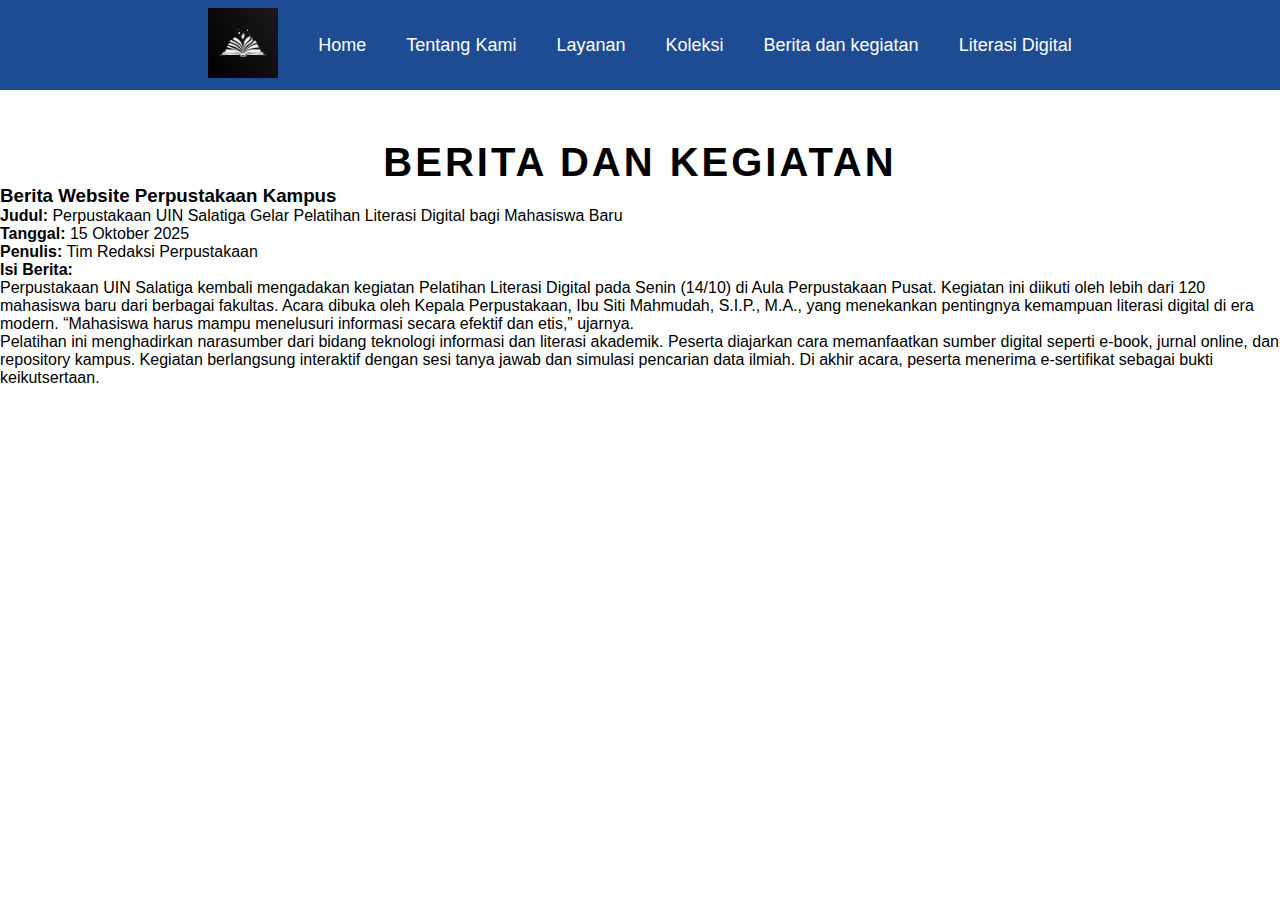
<file: berita dan kegiatan.html>
<!DOCTYPE html>
<html lang="id">
<head>
    <meta charset="UTF-8">
    <meta name="viewport" content="width=device-width, initial-scale=1.0">
    <title>Berita dan Kegiatan</title>
    <link rel="stylesheet" href="style.css">
</head>
<body>

    <!-- NAVBAR -->
    <header class="navbar">
        <div class="nav-logo">
            <img src="image/logo1.png" alt="Logo Perpustakaan">
        </div>

        <nav class="nav-menu">
            <a href="index.html">Home</a>
            <a href="tentang kami.html">Tentang Kami</a>
            <a href="layanan.html">Layanan</a>
            <a href="koleksi.html">Koleksi</a>
            <a href="berita dan kegiatan.html">Berita dan kegiatan</a>
            <a href="literasi.html">Literasi Digital</a>
        </nav>
    </header>

    <!-- JUDUL BERITA -->
    <section class="judul-section">
        <h1>BERITA DAN KEGIATAN</h1>
    </section>

    <!-- KONTEN BERITA -->
    <section class="berita-wrapper">
        <h3>Berita Website Perpustakaan Kampus</h3>

        <p><strong>Judul:</strong> Perpustakaan UIN Salatiga Gelar Pelatihan Literasi Digital bagi Mahasiswa Baru</p>

        <p><strong>Tanggal:</strong> 15 Oktober 2025<br>
           <strong>Penulis:</strong> Tim Redaksi Perpustakaan</p>

        <p><strong>Isi Berita:</strong><br>
        Perpustakaan UIN Salatiga kembali mengadakan kegiatan Pelatihan Literasi Digital pada Senin (14/10) 
        di Aula Perpustakaan Pusat. Kegiatan ini diikuti oleh lebih dari 120 mahasiswa baru dari berbagai fakultas. 
        Acara dibuka oleh Kepala Perpustakaan, Ibu Siti Mahmudah, S.I.P., M.A., yang menekankan pentingnya kemampuan 
        literasi digital di era modern. “Mahasiswa harus mampu menelusuri informasi secara efektif dan etis,” ujarnya.</p>

        <p>
        Pelatihan ini menghadirkan narasumber dari bidang teknologi informasi dan literasi akademik. Peserta diajarkan 
        cara memanfaatkan sumber digital seperti e-book, jurnal online, dan repository kampus. Kegiatan berlangsung 
        interaktif dengan sesi tanya jawab dan simulasi pencarian data ilmiah. Di akhir acara, peserta menerima 
        e-sertifikat sebagai bukti keikutsertaan.
        </p>
    </section>

    <!-- FOOTER -->
    <footer class="footer"></footer>

</body>
</html>
</file>
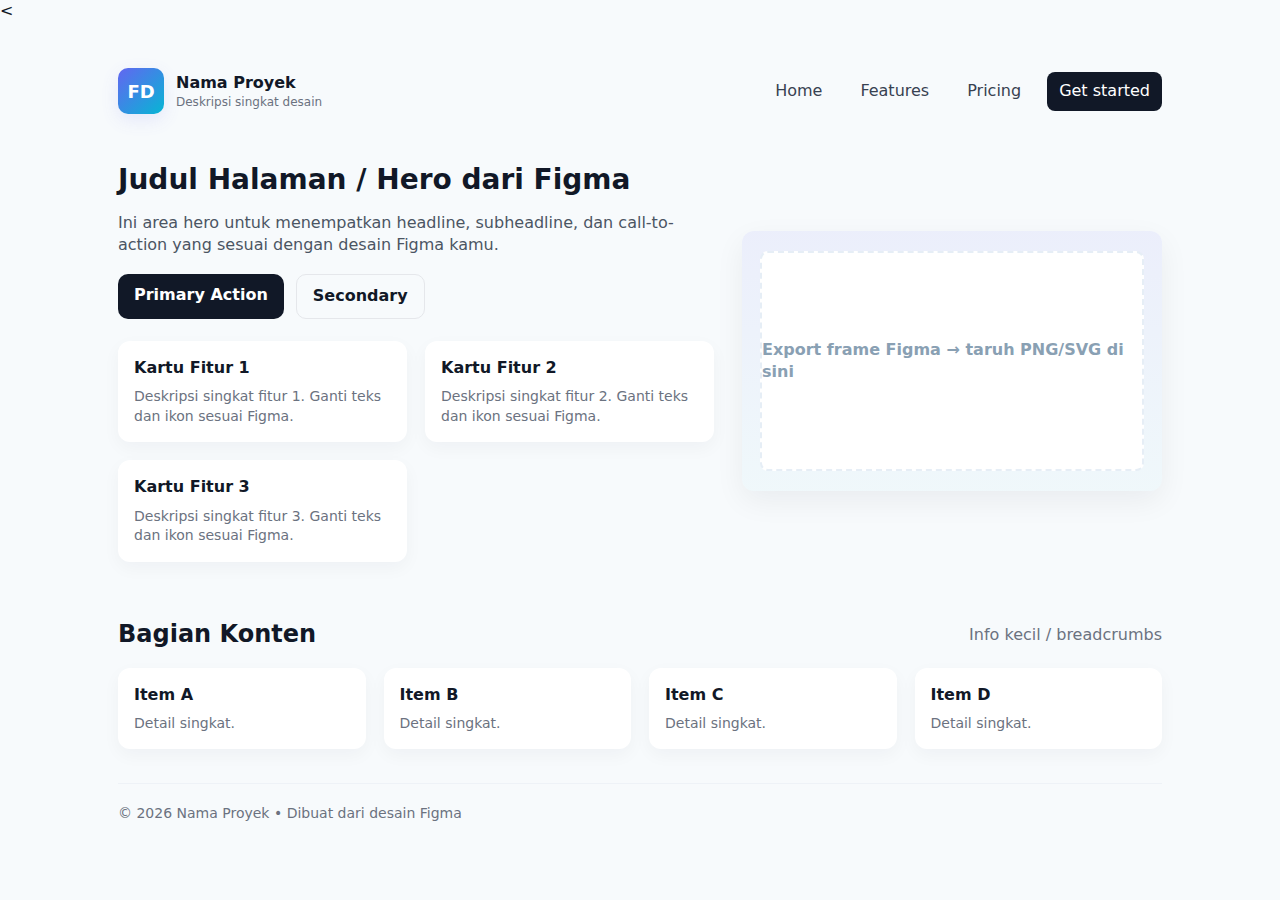
<file: indek.html>
<<!doctype html>
<html lang="id">
<head>
  <meta charset="utf-8" />
  <meta name="viewport" content="width=device-width,initial-scale=1" />
  <title>Desain dari Figma — Template HTML</title>
  <style>
    /* Reset sederhana */
    *,*::before,*::after{box-sizing:border-box}
    html,body{height:100%}
    body{
      margin:0;
      font-family:Inter, ui-sans-serif, system-ui, -apple-system, "Segoe UI", Roboto, "Helvetica Neue", Arial;
      line-height:1.4;
      color:#111827;
      background:#f7fafc;
      -webkit-font-smoothing:antialiased;
      -moz-osx-font-smoothing:grayscale;
    }

    /* Container */
    .container{max-width:1100px;margin:0 auto;padding:28px;}

    /* Header */
    header{display:flex;align-items:center;justify-content:space-between;padding:18px 0;}
    .brand{display:flex;align-items:center;gap:12px}
    .logo{
      width:46px;height:46px;border-radius:10px;background:linear-gradient(135deg,#6366f1,#06b6d4);
      display:inline-grid;place-items:center;color:white;font-weight:700;font-size:18px;
      box-shadow:0 6px 18px rgba(99,102,241,0.12);
    }
    nav{display:flex;gap:14px;align-items:center}
    nav a{color:#374151;text-decoration:none;padding:8px 12px;border-radius:8px;font-weight:500}
    nav a.cta{background:#111827;color:white}

    /* Hero */
    .hero{display:grid;grid-template-columns:1fr 420px;gap:28px;align-items:center;padding:28px 0}
    .hero h1{font-size:28px;margin:0 0 12px}
    .hero p{margin:0 0 18px;color:#4b5563}
    .hero .actions{display:flex;gap:12px}
    .btn{display:inline-block;padding:10px 16px;border-radius:10px;text-decoration:none;font-weight:600}
    .btn.primary{background:#111827;color:#fff}
    .btn.ghost{background:transparent;border:1px solid #e5e7eb;color:#111827}

    .hero-visual{
      background:linear-gradient(180deg, rgba(99,102,241,0.08), rgba(6,182,212,0.03));
      border-radius:12px;padding:18px;min-height:260px;display:flex;align-items:center;justify-content:center;
      box-shadow:0 10px 30px rgba(15,23,42,0.06);
    }
    .placeholder{
      width:100%;height:220px;border-radius:8px;border:2px dashed #e6eef6;
      display:flex;align-items:center;justify-content:center;color:#89a0b3;background:#ffffff;
      font-weight:600;
    }

    /* Cards */
    .grid-cards{display:grid;grid-template-columns:repeat(auto-fit,minmax(220px,1fr));gap:18px;margin-top:20px}
    .card{background:white;padding:16px;border-radius:12px;box-shadow:0 6px 18px rgba(15,23,42,0.04)}
    .card h3{margin:0 0 8px;font-size:16px}
    .card p{margin:0;color:#6b7280;font-size:14px}

    /* Footer */
    footer{margin-top:34px;padding:20px 0;border-top:1px solid #eef2f7;color:#6b7280;font-size:14px}

    /* Responsive */
    @media (max-width:880px){
      .hero{grid-template-columns:1fr; text-align:center}
      .hero-visual{order:-1}
      nav{display:none}
    }
  </style>
</head>
<body>
  <div class="container">
    <header>
      <div class="brand">
        <div class="logo">FD</div>
        <div>
          <div style="font-weight:700">Nama Proyek</div>
          <div style="font-size:12px;color:#6b7280">Deskripsi singkat desain</div>
        </div>
      </div>

      <nav>
        <a href="#">Home</a>
        <a href="#">Features</a>
        <a href="#">Pricing</a>
        <a href="#" class="cta">Get started</a>
      </nav>
    </header>

    <main>
      <section class="hero">
        <div>
          <h1>Judul Halaman / Hero dari Figma</h1>
          <p>Ini area hero untuk menempatkan headline, subheadline, dan call-to-action yang sesuai dengan desain Figma kamu.</p>
          <div class="actions">
            <a class="btn primary" href="#">Primary Action</a>
            <a class="btn ghost" href="#">Secondary</a>
          </div>

          <div class="grid-cards" style="margin-top:22px">
            <div class="card">
              <h3>Kartu Fitur 1</h3>
              <p>Deskripsi singkat fitur 1. Ganti teks dan ikon sesuai Figma.</p>
            </div>
            <div class="card">
              <h3>Kartu Fitur 2</h3>
              <p>Deskripsi singkat fitur 2. Ganti teks dan ikon sesuai Figma.</p>
            </div>
            <div class="card">
              <h3>Kartu Fitur 3</h3>
              <p>Deskripsi singkat fitur 3. Ganti teks dan ikon sesuai Figma.</p>
            </div>
          </div>
        </div>

        <div class="hero-visual">
          <div class="placeholder">Export frame Figma → taruh PNG/SVG di sini</div>
        </div>
      </section>

      <!-- Section tambahan (contoh layout grid) -->
      <section style="margin-top:28px">
        <div style="display:flex;align-items:center;justify-content:space-between;gap:16px;flex-wrap:wrap">
          <h2 style="margin:0">Bagian Konten</h2>
          <div style="color:#6b7280">Info kecil / breadcrumbs</div>
        </div>

        <div class="grid-cards" style="margin-top:16px">
          <div class="card"><h3>Item A</h3><p>Detail singkat.</p></div>
          <div class="card"><h3>Item B</h3><p>Detail singkat.</p></div>
          <div class="card"><h3>Item C</h3><p>Detail singkat.</p></div>
          <div class="card"><h3>Item D</h3><p>Detail singkat.</p></div>
        </div>
      </section>
    </main>

    <footer>
      © <span id="year"></span> Nama Proyek • Dibuat dari desain Figma
    </footer>
  </div>

  <script>
    // tanggal otomatis di footer
    document.getElementById('year').textContent = new Date().getFullYear();
  </script>
</body>
</html>
</file>
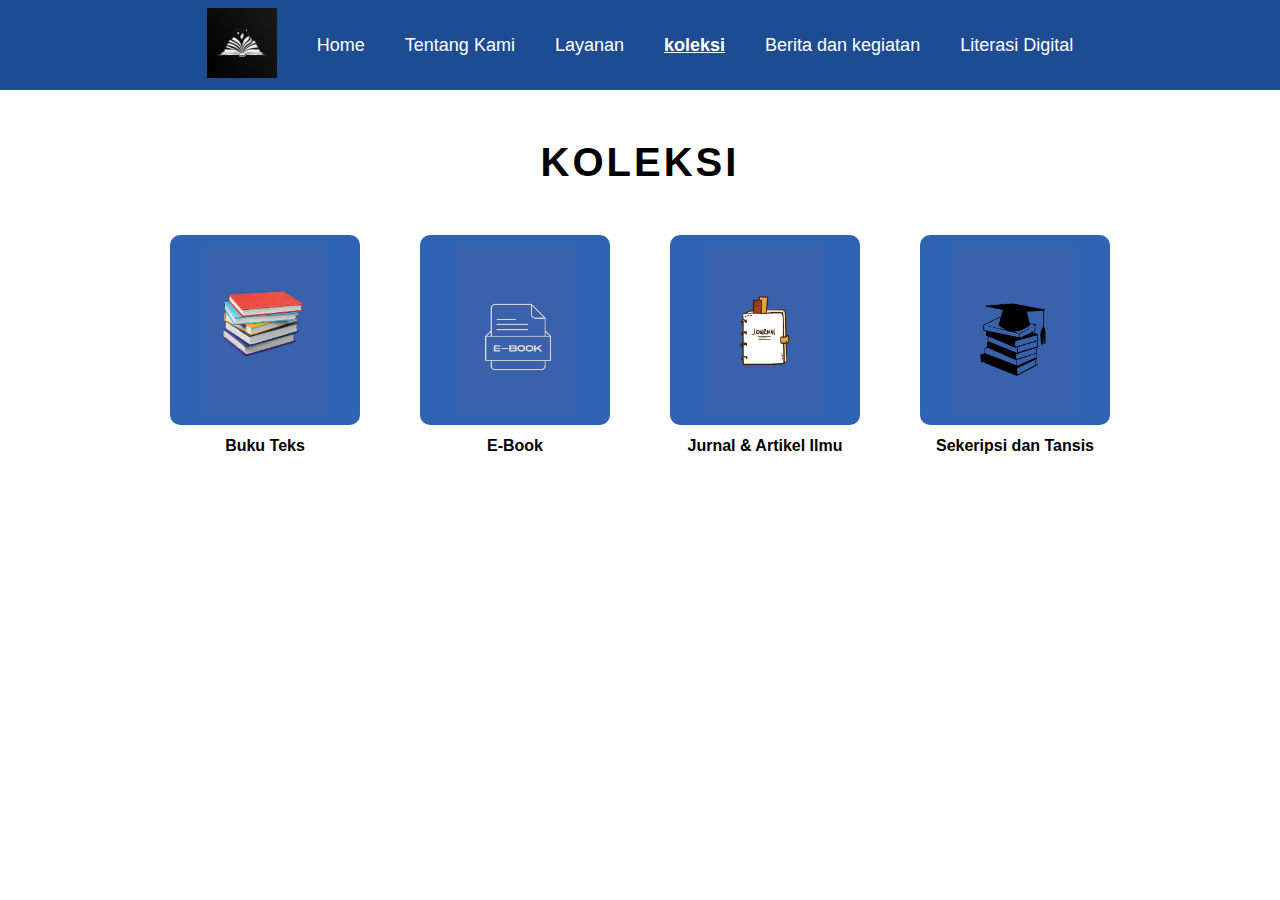
<file: koleksi.html>
<!DOCTYPE html>
<html lang="id">
<head>
    <meta charset="UTF-8">
    <meta name="viewport" content="width=device-width, initial-scale=1.0">
    <title>Koleksi Perpustakaan</title>
    <link rel="stylesheet" href="style.css">
</head>
<body>

    <!-- NAVBAR -->
    <header class="navbar">
        <div class="nav-logo">
            <img src="image/logo1.png" alt="Logo Perpustakaan">
        </div>

        <nav class="nav-menu">
            <a href="index.html">Home</a>
            <a href="tentang kami.html">Tentang Kami</a>
            <a href="layanan.html">Layanan</a>
            <a href="koleksi.html" class="active">koleksi</a>
            <a href="berita dan kegiatan.html">Berita dan kegiatan</a>
            <a href="literasi.html">Literasi Digital</a>
        </nav>
    </header>

    <!-- JUDUL -->
    <section class="judul-section">
        <h1>KOLEKSI</h1>
    </section>

    <!-- KONTEN KOLEKSI -->
    <section class="layanan-container">

        <div class="layanan-card">
            <div class="card-box">
                <img src="image/7.jpeg" alt="Buku Teks">
            </div>
            <p class="layanan-text">Buku Teks</p>
        </div>

        <div class="layanan-card">
            <div class="card-box">
                <img src="image/9.jpeg" alt="E-Book">
            </div>
            <p class="layanan-text">E-Book</p>
        </div>

        <div class="layanan-card">
            <div class="card-box">
                <img src="image/jurnal.jpeg" alt="Jurnal & Artikel Ilmu">
            </div>
            <p class="layanan-text">Jurnal & Artikel Ilmu</p>
        </div>

        <div class="layanan-card">
            <div class="card-box">
                <img src="image/8.jpeg" alt="Sekeripsi dan Tansis">
            </div>
            <p class="layanan-text">Sekeripsi dan Tansis</p>
        </div>

    </section>

</body>
</html>
</file>
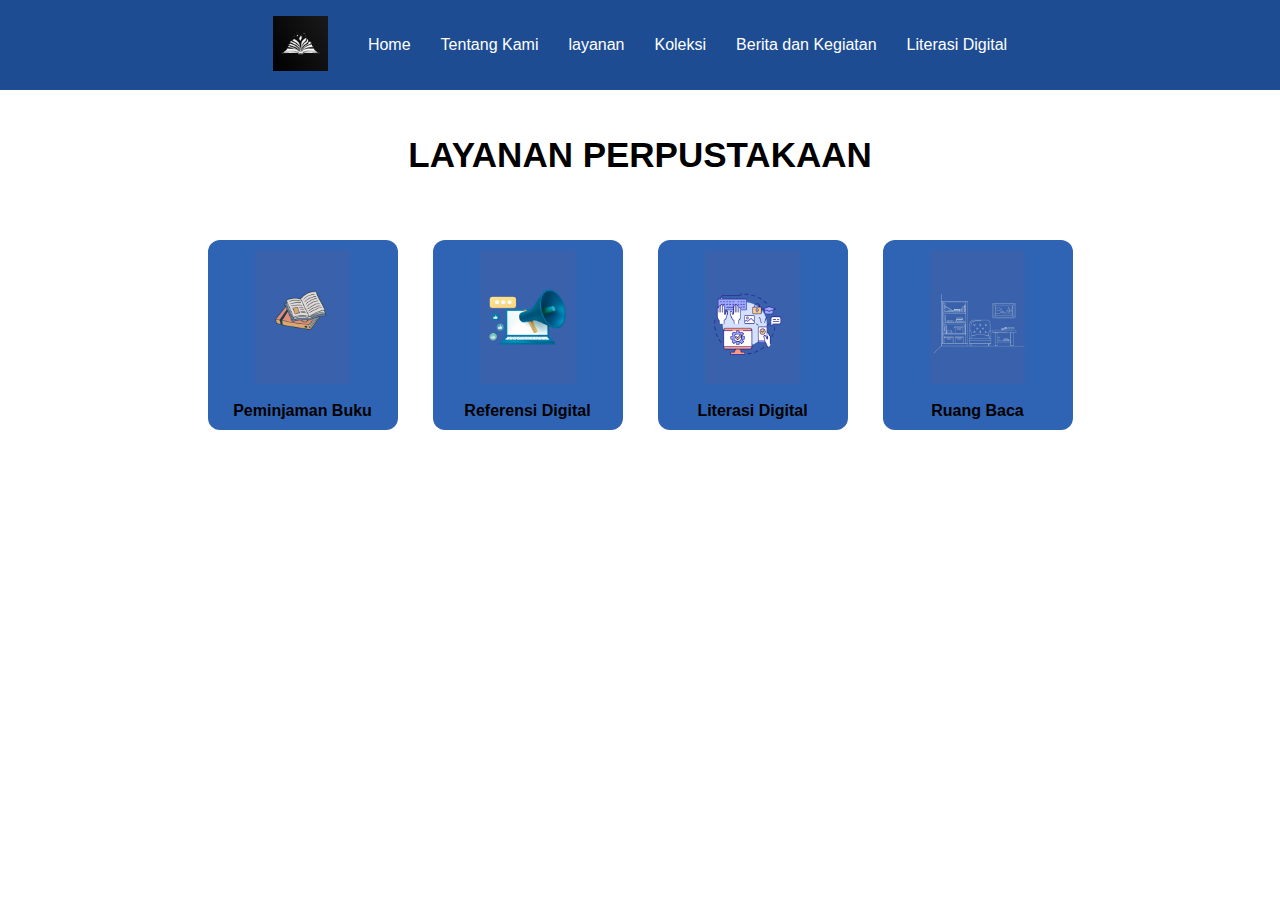
<file: layanan.html>
<!DOCTYPE html>
<html lang="id">
<head>
    <meta charset="UTF-8">
    <meta name="viewport" content="width=device-width, initial-scale=1.0">
    <title>Layanan Perpustakaan</title>
    <link rel="stylesheet" href="style.css">
</head>
<body>

    <!-- NAVBAR -->
    <nav class="navbar">
        <div class="logo">
            <img src="image/logo1.png" alt="Logo Perpustakaan">
        </div>
        <ul class="nav-links">
            <li><a href="index.html">Home</a></li>
            <li><a href="tentang kami.html">Tentang Kami</a></li>
            <li><a href="layanan.html" class="active">layanan</a></li>
            <li><a href="koleksi.html">Koleksi</a></li>
            <li><a href="berita dan kegiatan.html">Berita dan Kegiatan</a></li>
            <li><a href="literasi.html">Literasi Digital</a></li>
        </ul>
    </nav>

    <!-- JUDUL -->
    <h1 class="judul">LAYANAN PERPUSTAKAAN</h1>

    <!-- KONTEN KARTU -->
    <section class="container">

        <div class="card">
            <img src="image/2.jpeg" alt="Peminjaman Buku">
            <p>Peminjaman Buku</p>
        </div>

        <div class="card">
            <img src="image/6.jpeg" alt="Referensi Digital">
            <p>Referensi Digital</p>
        </div>

        <div class="card">
            <img src="image/3.jpeg" alt="Literasi Digital">
            <p>Literasi Digital</p>
        </div>

        <div class="card">
            <img src="image/5.jpeg" alt="Ruang Baca">
            <p>Ruang Baca</p>
        </div>

    </section>

</body>
</html>
</file>
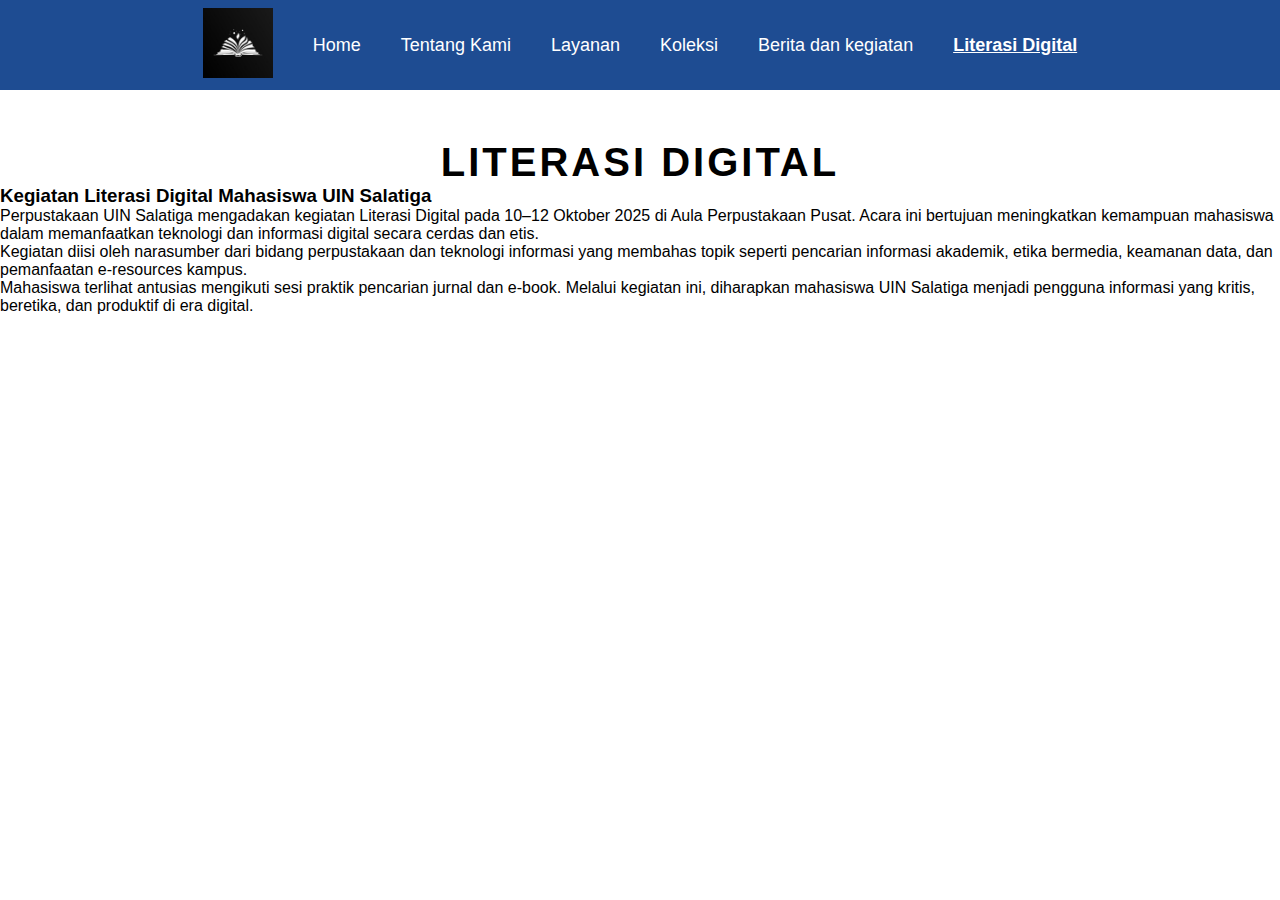
<file: literasi.html>
<!DOCTYPE html>
<html lang="id">
<head>
    <meta charset="UTF-8">
    <meta name="viewport" content="width=device-width, initial-scale=1.0">
    <title>Literasi Digital</title>
    <link rel="stylesheet" href="style.css">
</head>
<body>

    <!-- NAVBAR -->
    <header class="navbar">
        <div class="nav-logo">
            <img src="image/logo1.png" alt="Logo Perpustakaan">
        </div>

        <nav class="nav-menu">
            <a href="index.html">Home</a>
            <a href="tentang kami.html">Tentang Kami</a>
            <a href="layanan.html">Layanan</a>
            <a href="koleksi.html">Koleksi</a>
            <a href="berita dan kegiatan.html">Berita dan kegiatan</a>
            <a href="literasi.html" class="active">Literasi Digital</a>
        </nav>
    </header>

    <!-- JUDUL -->
    <section class="judul-section">
        <h1>LITERASI DIGITAL</h1>
    </section>

    <!-- KONTEN -->
    <section class="konten-wrapper">

        <h3>Kegiatan Literasi Digital Mahasiswa UIN Salatiga</h3>

        <p>
            Perpustakaan UIN Salatiga mengadakan kegiatan Literasi Digital pada 10–12 Oktober 2025 di Aula Perpustakaan
            Pusat. Acara ini bertujuan meningkatkan kemampuan mahasiswa dalam memanfaatkan teknologi dan informasi
            digital secara cerdas dan etis.
        </p>

        <p>
            Kegiatan diisi oleh narasumber dari bidang perpustakaan dan teknologi informasi yang membahas topik seperti
            pencarian informasi akademik, etika bermedia, keamanan data, dan pemanfaatan e-resources kampus.
        </p>

        <p>
            Mahasiswa terlihat antusias mengikuti sesi praktik pencarian jurnal dan e-book. Melalui kegiatan ini,
            diharapkan mahasiswa UIN Salatiga menjadi pengguna informasi yang kritis, beretika, dan produktif di era
            digital.
        </p>

    </section>

    <!-- FOOTER -->
    <footer class="footer"></footer>

</body>
</html>
</file>
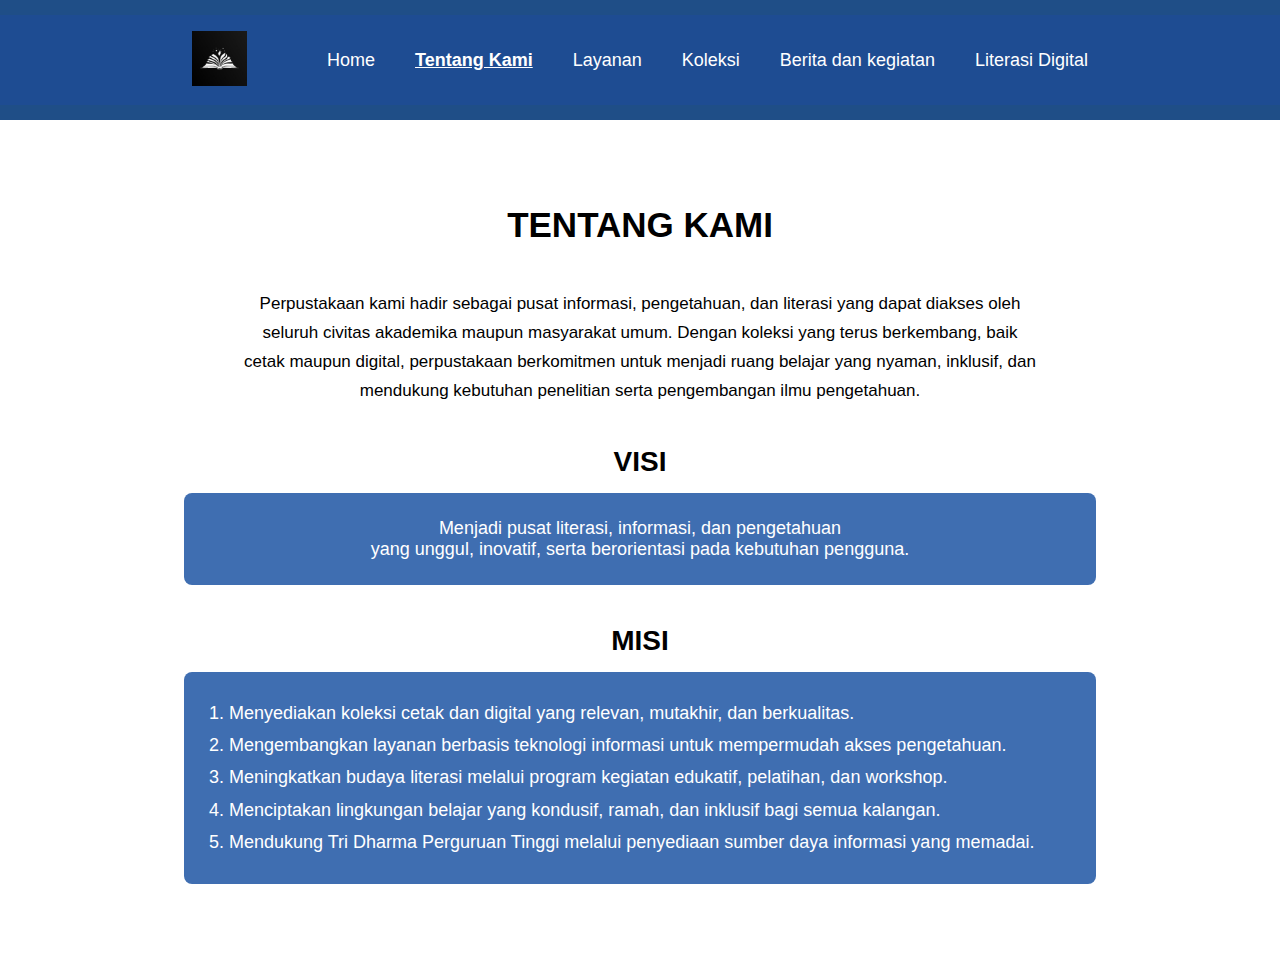
<file: tentang kami.html>
<!DOCTYPE html>
<html lang="id">
<head>
    <meta charset="UTF-8">
    <meta name="viewport" content="width=device-width, initial-scale=1.0">
    <title>Tentang Kami - Perpustakaan Literasi Digital</title>
    <link rel="stylesheet" href="style.css">
</head>
<body>

    <!-- NAVBAR -->
    <header>
        <nav class="navbar">
            <div class="logo">
                <img src="image/logo1.png" alt="Logo">
            </div>
            <ul class="nav-menu">
                <li><a href="index.html">Home</a></li>
                <li><a href="tentang kami.html" class="active">Tentang Kami</a></li>
                <li><a href="layanan.html">Layanan</a></li>
                <li><a href="koleksi.html">Koleksi</a></li>
                <li><a href="berita dan kegiatan.html">Berita dan kegiatan</a></li>
                <li><a href="literasi.html">Literasi Digital</a></li>
            </ul>
        </nav>
    </header>

    <!-- SECTION TENTANG KAMI -->
    <section class="about-section">

        <h1 class="judul">TENTANG KAMI</h1>

        <p class="deskripsi">
            Perpustakaan kami hadir sebagai pusat informasi, pengetahuan, 
            dan literasi yang dapat diakses oleh seluruh civitas akademika maupun 
            masyarakat umum. Dengan koleksi yang terus berkembang, baik cetak 
            maupun digital, perpustakaan berkomitmen untuk menjadi ruang belajar 
            yang nyaman, inklusif, dan mendukung kebutuhan penelitian serta 
            pengembangan ilmu pengetahuan.
        </p>

        <!-- VISI -->
        <h2 class="subjudul">VISI</h2>

        <div class="box visi">
            Menjadi pusat literasi, informasi, dan pengetahuan<br>
            yang unggul, inovatif, serta berorientasi pada kebutuhan pengguna.
        </div>

        <!-- MISI -->
        <h2 class="subjudul">MISI</h2>

        <div class="box misi">
            <ol>
                <li>Menyediakan koleksi cetak dan digital yang relevan, mutakhir, dan berkualitas.</li>
                <li>Mengembangkan layanan berbasis teknologi informasi untuk mempermudah akses pengetahuan.</li>
                <li>Meningkatkan budaya literasi melalui program kegiatan edukatif, pelatihan, dan workshop.</li>
                <li>Menciptakan lingkungan belajar yang kondusif, ramah, dan inklusif bagi semua kalangan.</li>
                <li>Mendukung Tri Dharma Perguruan Tinggi melalui penyediaan sumber daya informasi yang memadai.</li>
            </ol>
        </div>

    </section>

</body>
</html>
</file>
<file: style.css>
/* RESET DEFAULT */
* {
    margin: 0;
    padding: 0;
    box-sizing: border-box;
    font-family: Arial, sans-serif;
}

/* NAVBAR */
header {
    background-color: #1f4e87;
    padding: 15px 0;
}

.navbar {
    width: 100%;
    display: flex;
    justify-content: center;
    align-items: center;
}

.logo img {
    width: 55px;
    margin-right: 40px;
}

.nav-menu {
    display: flex;
    gap: 30px;
    list-style: none;
}

.nav-menu a {
    color: #fff;
    text-decoration: none;
    font-size: 17px;
    font-weight: 500;
}

/* HERO SECTION */
.hero {
    position: relative;
    width: 100%;
}

.hero-img {
    width: 100%;
    height: 380px;
    object-fit: cover;
}

.hero-text {
    position: absolute;
    top: 25%;
    left: 5%;
    color: white;
}

.hero-text h1 {
    font-size: 45px;
    font-weight: 800;
}

.hero-text p {
    margin-top: 10px;
    font-size: 16px;
    line-height: 1.5;
}

.welcome {
  display: flex;
  align-items: center;
  justify-content: space-between;
  gap: 40px;
  padding: 40px 20px;
}

.welcome-text {
  flex: 1;
}

.welcome-media {
  flex: 1;
}

.welcome-media iframe {
  width: 100%;
  height: 315px; /* ukuran sama seperti embed default */
  border-radius: 15px;
}

/* RESET */
* {
    margin: 0;
    padding: 0;
    box-sizing: border-box;
    font-family: Arial, sans-serif;
}

/* NAVBAR */
header {
    background-color: #1f4e87;
    padding: 15px 0;
}

.navbar {
    width: 100%;
    display: flex;
    justify-content: center;
    align-items: center;
}

.logo img {
    width: 55px;
    margin-right: 40px;
}

.nav-menu {
    display: flex;
    gap: 30px;
    list-style: none;
}

.nav-menu a {
    color: white;
    font-size: 17px;
    text-decoration: none;
    font-weight: 500;
}

.nav-menu a.active {
    font-weight: bold;
    text-decoration: underline;
}

/* SECTION TENTANG KAMI */
.about-section {
    text-align: center;
    padding: 40px 70px;
}

.judul {
    font-size: 32px;
    font-weight: 800;
    margin-bottom: 20px;
}

.deskripsi {
    font-size: 17px;
    line-height: 1.7;
    max-width: 800px;
    margin: 0 auto 40px auto;
}

/* SUBJUDUL */
.subjudul {
    font-size: 28px;
    font-weight: 800;
    margin-top: 20px;
    margin-bottom: 15px;
}

/* BOX STYLE */
.box {
    width: 80%;
    margin: 0 auto 40px auto;
    background-color: #3f6eb1;
    color: white;
    padding: 25px;
    font-size: 18px;
    border-radius: 8px;
}

/* LIST MISI */
.misi ol {
    text-align: left;
    margin-left: 20px;
    line-height: 1.8;
}
* {
    margin: 0;
    padding: 0;
    box-sizing: border-box;
    font-family: Arial, sans-serif;
}

/* NAVBAR */
.navbar {
    width: 100%;
    background-color: #1e4c92;
    color: white;
    display: flex;
    align-items: center;
    padding: 15px 40px;
}

.navbar .logo img {
    width: 55px;
    margin-right: 40px;
}

.nav-links {
    list-style: none;
    display: flex;
    gap: 30px;
}

.nav-links li a {
    color: white;
    text-decoration: none;
    font-size: 16px;
}

.nav-links li a:hover {
    text-decoration: underline;
}

/* JUDUL */
.judul {
    text-align: center;
    font-size: 35px;
    margin: 45px 0;
    font-weight: 800;
}

/* KONTEN KARTU */
.container {
    display: flex;
    justify-content: center;
    gap: 35px;
    padding: 20px 0 80px;
}

.card {
    width: 190px;
    height: 190px;
    background-color: #2f63b4;
    border-radius: 12px;
    display: flex;
    flex-direction: column;
    justify-content: center;
    align-items: center;
    color: black;
    padding: 15px;
}

.card img {
    width: 95px;
    margin-bottom: 10px;
}

.card p {
    margin-top: 8px;
    font-weight: bold;
}
* {
    margin: 0;
    padding: 0;
    box-sizing: border-box;
    font-family: Arial, sans-serif;
}

/* ===== NAVBAR ===== */
.navbar {
    width: 100%;
    height: 90px;
    background-color: #1e4c92;
    display: flex;
    align-items: center;
    padding: 0 40px;
    color: white;
}

.nav-logo img {
    width: 70px;
}

.nav-menu {
    margin-left: 40px;
    display: flex;
    gap: 40px;
}

.nav-menu a {
    color: white;
    text-decoration: none;
    font-size: 18px;
}

.nav-menu a:hover {
    text-decoration: underline;
}

/* ===== JUDUL ===== */
.judul-section h1 {
    text-align: center;
    margin-top: 50px;
    font-size: 40px;
    font-weight: 900;
    letter-spacing: 3px;
}

/* ===== KONTEN KOLEKSI ===== */
.layanan-container {
    margin-top: 50px;
    display: flex;
    justify-content: center;
    gap: 60px;
    padding-bottom: 80px;
}

.layanan-card {
    text-align: center;
}

.card-box {
    width: 190px;
    height: 190px;
    background-color: #2f63b4;
    border-radius: 10px;
    display: flex;
    justify-content: center;
    align-items: center;
}

.card-box img {
    width: 120px;
    height: auto;
}

.layanan-text {
    margin-top: 12px;
    font-weight: 700;
    font-size: 16px;
}

/*news */
/* Kontainer utama */
.content {
  display: grid;
  grid-template-columns: 2fr 1fr; /* kiri lebih lebar (news), kanan lebih sempit (pengumuman) */
  gap: 20px;
  margin: 20px;
}

/* Box tiap kolom */
.news-updates, .announcements {
  background: #fff;
  padding: 15px;
  border-radius: 8px;
  box-shadow: 0 2px 6px rgba(0,0,0,0.1);
}

/* Judul kolom */
.news-updates h2, .announcements h2 {
  margin-bottom: 15px;
  font-size: 20px;
  border-bottom: 2px solid #eee;
  padding-bottom: 5px;
  color: #333;
}

/* Item News & Pengumuman */
.news-item, .announcement-item {
  display: flex;              /* ✅ bikin isi sejajar (gambar & teks) */
  align-items: center;        /* ✅ sejajarkan vertikal tengah */
  gap: 10px;                  /* ✅ jarak antara gambar dan teks */
  margin-bottom: 15px;
}

.news-item img, .announcement-item img {
  width: 60px;                /* ✅ ubah dari 20px jadi lebih proporsional */
  height: 60px;
  object-fit: cover;
  border-radius: 6px;
  margin-bottom: 0;           /* ✅ hapus jarak bawah agar sejajar */
}

.news-item h3, .announcement-item h3 {
  font-size: 16px;
  margin: 0;                  /* ✅ hapus margin biar rapat */
  color: #0066cc;
}

/* Link supaya bisa diklik */
.news-item a, .announcement-item a {
  text-decoration: none;
  color: inherit;
  display: flex;              /* ✅ pastikan link juga fleksibel */
  align-items: center;
  gap: 10px;
}

.news-item a:hover h3,
.announcement-item a:hover h3 {
  text-decoration: underline;
}
.news-text {
  display: flex;
  flex-direction: column;
  gap: 3px;
}

.news-text p {
  font-size: 14px;
  color: #444;
  margin: 0;
}
</file>
